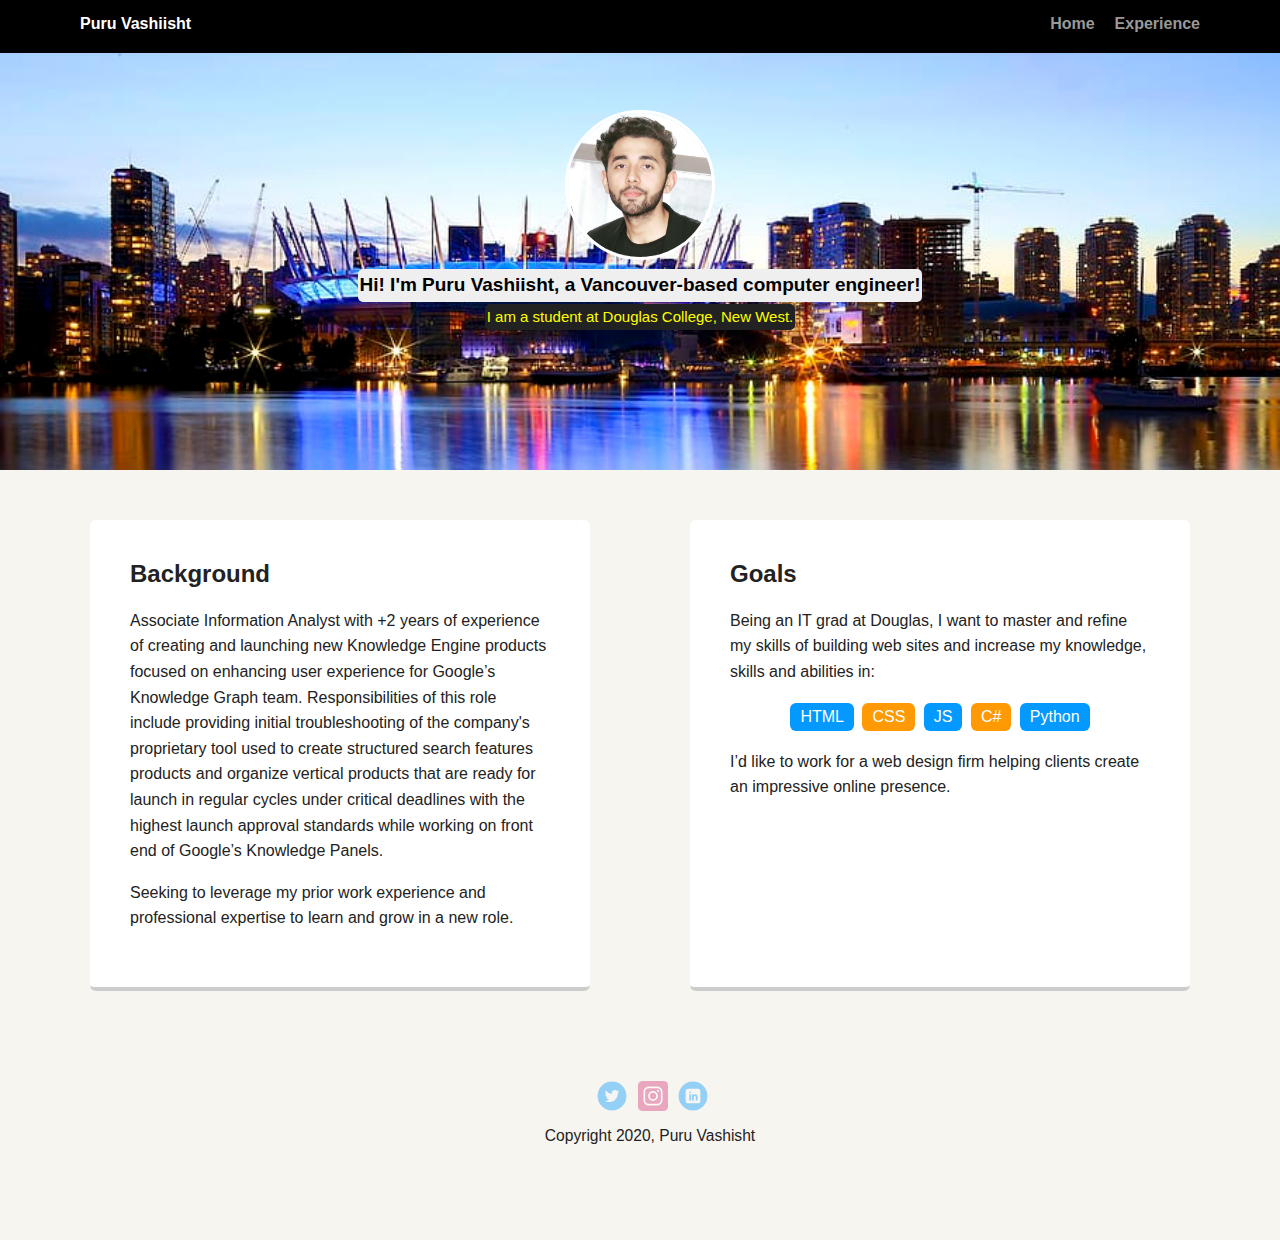
<file: index.html>
﻿<!doctype html>
<html lang="en">
<head>
  <meta charset="utf-8">
  <title>Puru's Profile</title>
  <meta name="viewport" content="width=device-width, initial-scale=1.0">
  <link rel="stylesheet" href="styles.css">
  <link href="https://fonts.googleapis.com/css?family=Muli%7CRoboto:400,300,500,700,900" rel="stylesheet"></head>
  <body>

    <div class="main-nav">
        <ul class="nav">
          <li class="name">Puru Vashiisht</li>
          <li><a href="index.html">Home</a></li>
          <li><a href="experience.html">Experience</a></li>
        </ul>
    </div>

    <header>
      <img src="images/PP.jpg" alt="Puru Vashiisht" class="profile-image">
      <h1 class="tag name">Hi! I'm Puru Vashiisht, a Vancouver-based computer engineer!</h1>
      <p class="tag location">I am a student at Douglas College, New West.</p>
    </header>

    <main class="flex">
      <div class="card">
        <h2>Background</h2>
        <p>Associate Information Analyst with +2 years of experience of creating and launching new Knowledge Engine products focused on enhancing user experience for Google’s Knowledge Graph team. Responsibilities of this role include providing initial troubleshooting of the company's proprietary tool used to create structured search features products and organize vertical products that are ready for launch in regular cycles under critical deadlines with the highest launch approval standards while working on front end of Google’s Knowledge Panels.</p>
        <p>Seeking to leverage my prior work experience and professional expertise to learn and grow in a new role.</p>
      </div> 

      <div class="card">
        <h2>Goals</h2>
        <p>Being an IT grad at Douglas, I want to master and refine my skills of building web sites and increase my knowledge, skills and abilities in:</p>
        <ul class="skills">
          <li>HTML</li>
          <li>CSS</li>
          <li>JS</li>
          <li>C#</li>
          <li>Python</li>
        </ul>
        <p>I’d like to work for a web design firm helping clients create an impressive online presence.</p>
      </div> 

    </main>
    <footer>
      <ul>
        <li><a href="https://twitter.com/PuruVashiisht" class="social twitter">Twitter</a></li>
        <li><a href="https://www.instagram.com/grown.up.gambino/" class="social insta">Instagram</a></li>
        <li><a href="https://www.linkedin.com/in/puruvashiisht  " class="social linkedin">LinkedIn</a></li>
        </ul>
      <p class="copyright">Copyright 2020, Puru Vashisht</p>
    </footer>
  </body>
  </html>
</file>
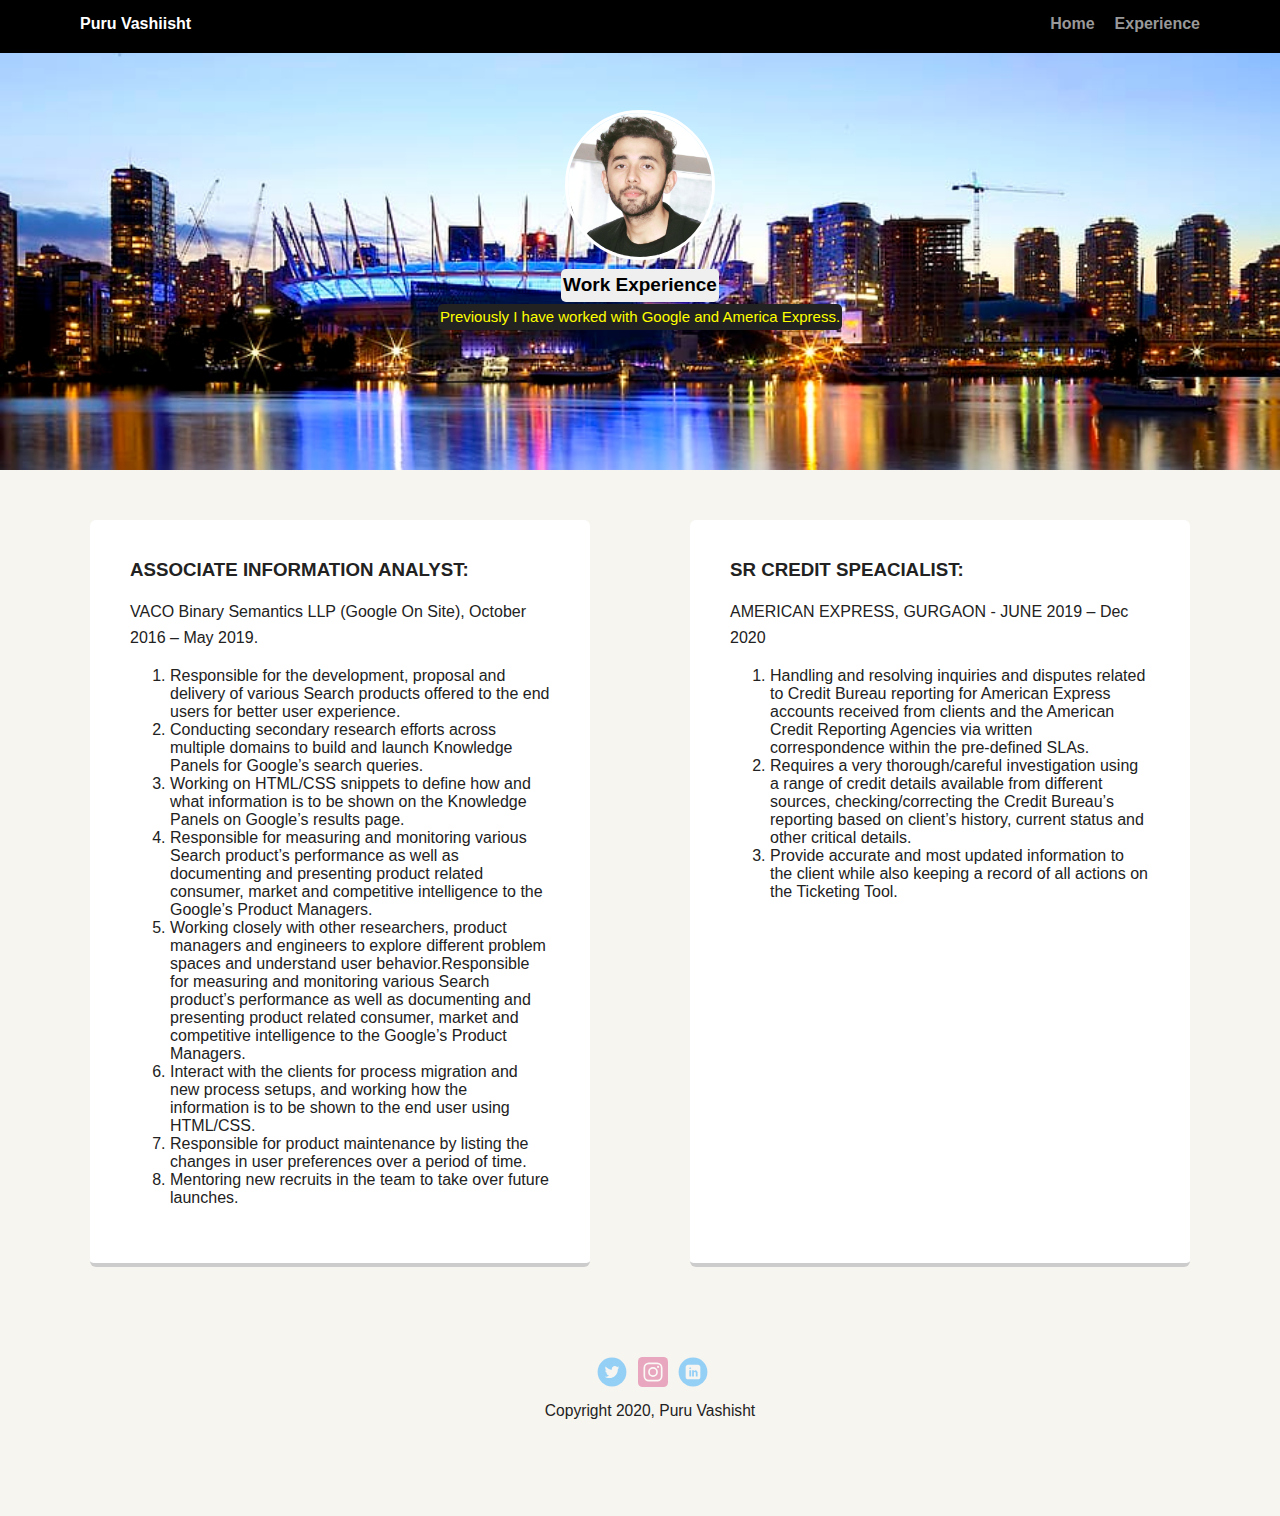
<file: experience.html>
﻿<!doctype html>
<html lang="en">
<head>
  <meta charset="utf-8">
  <title>Puru's Profile</title>
  <meta name="viewport" content="width=device-width, initial-scale=1.0">
  <link rel="stylesheet" href="styles.css">
  <link href="https://fonts.googleapis.com/css?family=Muli%7CRoboto:400,300,500,700,900" rel="stylesheet"></head>
  <body>

    <div class="main-nav">
        <ul class="nav">
          <li class="name">Puru Vashiisht</li>
          <li><a href="index.html">Home</a></li>
          <li><a href="#">Experience</a></li>
        </ul>
    </div>

    <header>
      <img src="images/PP.jpg" alt="Puru Vashiisht" class="profile-image">
      <h1 class="tag name">Work Experience</h1>
      <p class="tag location">Previously I have worked with Google and America Express.</p>
    </header>

    <main class="flex">
      <div class="card">
        <h3> ASSOCIATE INFORMATION ANALYST:</h3> 
        <p>VACO Binary Semantics LLP (Google On Site), October 2016 – May 2019.</p>
        <p>
            <ol>
                <li>Responsible for the development, proposal and delivery of various Search products offered to the end users for better user experience.</li>
                <li>Conducting secondary research efforts across multiple domains to build and launch Knowledge Panels for Google’s search queries.</li>
                <li>Working on HTML/CSS snippets to define how and what information is to be shown on the Knowledge Panels on Google’s results page.</li>    
                <li>Responsible for measuring and monitoring various Search product’s performance as well as documenting and presenting product related consumer, market and competitive intelligence to the Google’s Product Managers.</li>
                <li>Working closely with other researchers, product managers and engineers to explore different problem spaces and understand user behavior.Responsible for measuring and monitoring various Search product’s performance as well as documenting and presenting product related consumer, market and competitive intelligence to the Google’s Product Managers.</li>
                <li>Interact with the clients for process migration and new process setups, and working how the information is to be shown to the end user using HTML/CSS.</li>
                <li>Responsible for product maintenance by listing the changes in user preferences over a period of time.</li>
                <li>Mentoring new recruits in the team to take over future launches.</li>
              </ol>
        </p>
      </div> 

      <div class="card">
        <h3> SR CREDIT SPEACIALIST:</h3> 
        <p>AMERICAN EXPRESS, GURGAON - JUNE 2019 – Dec 2020</p>
        <p>
            <ol>
                <li>Handling and resolving inquiries and disputes related to Credit Bureau reporting for American Express accounts received from clients and the American Credit Reporting Agencies via written correspondence within the pre-defined SLAs.</li>
                <li>Requires a very thorough/careful investigation using a range of credit details available from different sources, checking/correcting the Credit Bureau’s reporting based on client’s history, current status and other critical details.</li>
                <li>Provide accurate and most updated information to the client while also keeping a record of all actions on the Ticketing Tool.</li>    
              </ol>
        </p>
      </div> 

    </main>
    <footer>
      <ul>
        <li><a href="https://twitter.com/PuruVashiisht" class="social twitter">Twitter</a></li>
        <li><a href="https://www.instagram.com/grown.up.gambino/" class="social insta">Instagram</a></li>
        <li><a href="https://www.linkedin.com/in/puruvashiisht  " class="social linkedin">LinkedIn</a></li>
        </ul>
      <p class="copyright">Copyright 2020, Puru Vashisht</p>
    </footer>
  </body>
  </html>
</file>
<file: styles.css>
/* Global Layout Set-up */
* { 
  box-sizing: border-box;
}
  
body {
  margin: 0;
  padding: 0;
  text-align: center;
  font-family: Arial, Helvetica, sans-serif;
  color: #222;
  background: #f7f5f0;
}
/* Link Styles */

a {
  text-decoration: none;
  color: #999;
}
a:hover {
  color: #6633ff;
}

/* Section Styles */

.main-nav {
  width: 100%;
  background: black;
  min-height: 30px;
  padding: 10px;
  position: fixed;
  text-align: center;
}
.nav {
  display: flex;
  justify-content: space-around;
  font-weight: 700;
  list-style-type: none;
  margin: 0 auto;
  padding: 0;
}

.nav .name {
    display: block;
    margin-right: auto;
    color: white;
}
.nav li {
  padding: 5px 10px 10px 10px;
}
.nav a {
  transition: all .5s;
}
.nav a:hover {
  color: white
}

header {
  text-align: center;
  background: url('images/VANCOUVER.jpg') no-repeat top center ;
  background-size: cover;
  overflow: hidden;
  padding-top: 60px;
}
header {
  line-height: 1.5;
}
header .profile-image {
  margin-top: 50px;
  width: 150px;
  height: 150px;
  border-radius: 50%;
  border: 3px solid white;
  transition: all 0.5s;
}
header .profile-image:hover {
  transform: scale(1.2) rotate(5deg);
}
.tag {
  background-color: #efefef;
  color: black;
  padding: 2px;
  border-radius: 5px;
  display: table;
  margin: 2px auto;
  font-size: 19px ;
} 
.location {
  background-color: #222;
  color: yellow;
  font-size: 15px;
}
.card {
  margin: 30px;
  padding: 20px 40px 40px;
  max-width: 500px;
  text-align: left;
  background: #fff;
  border-bottom: 4px solid #ccc;
  border-radius: 6px;
  transition: all .5s;
}
.card:hover {
  border-color: #ff99ff;
}

ul.skills {
  padding: 0;
  text-align: center;
}

.skills li {
  border-radius: 6px;
  display: inline-block;
  background: #ff9904;
  color: white;
  padding: 5px 10px;
  margin: 2px;
}

.skills li:nth-child(odd) {
  background: #0399ff;
}

footer {
  width: 100%;
  min-height: 30px;
  padding: 20px 0 40px 20px;
}

footer .copyright {
  top: -8px;
  font-size: .75em;
}

footer ul {
  list-style-type: none;
  margin: 0;
  padding: 0;
}

footer ul li {
  display: inline-block;
}

a.social {
  display: inline-block;
  text-indent: -9999px;
  margin-left: 5px;
  width: 30px;
  height: 30px;
  background-size: 30px 30px;
  opacity: .4;
  transition: all .5s;
}
a.twitter {
  background-image: url(images/twitter.svg);
}
a.linkedin {
  background-image: url(images/linkedin.svg);
}
a.insta {
  background-image: url(images/insta.svg);
}
a.social:hover {
  opacity: 1;
}
.clearfix {
  clear: both;
}

/* Styles for larger screens */
@media screen and (min-width: 720px) {
  
  .flex {
      display: -ms-flexbox;      /* TWEENER - IE 10 */
      display: flex; 
      max-width: 1200px;
      -ms-flex-pack: distribute;
      justify-content: space-around;
      margin: 0 auto;
  }

  header {
    min-height: 470px;
  }

  .nav {
    max-width: 1200px;
    padding: 0 30px;
  }


  main {
    padding-top: 20px;
  }

  main p {
    line-height: 1.6em;
  }

  footer {
    font-size: 1.3em;
    max-width: 1200px;
    margin: 40px auto;
  }

}
</file>
